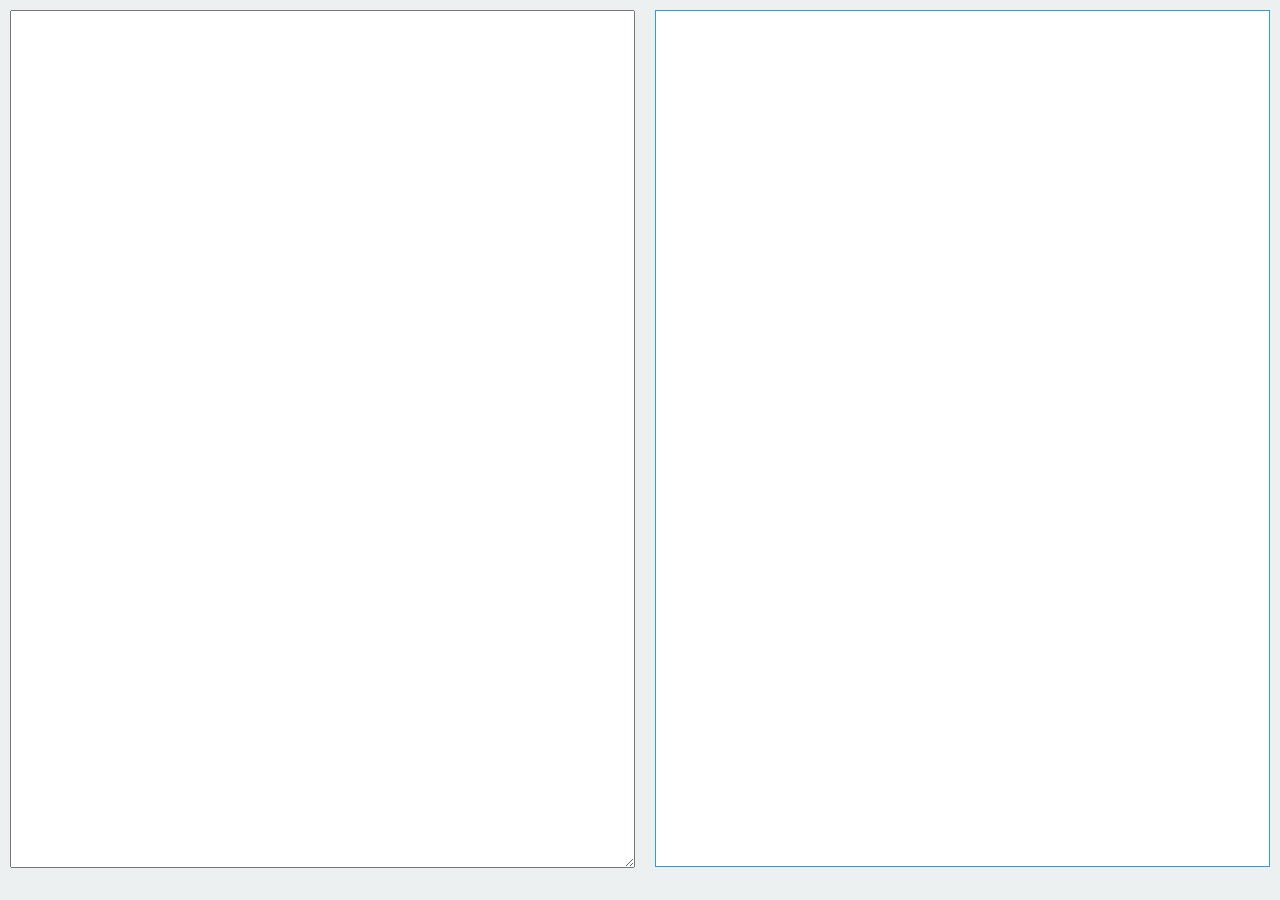
<file: textEditor/index.html>
<!DOCTYPE html>
<!--
Real time online text editor for HTML/CSS
-->
<html>
    <head>
        <meta charset="UTF-8">
        <title>Code Editor</title>
        <script src="functions.js" charset="utf-8"></script>
        <link type="text/css" rel="stylesheet" href="styles.css">
    </head>
    <body>
        <div class="main">
            <textarea id="editor-textarea" onkeyup="refresh()"></textarea>
            <iframe id="viewer"></iframe>

        </div>

    </body>
</html>
</file>
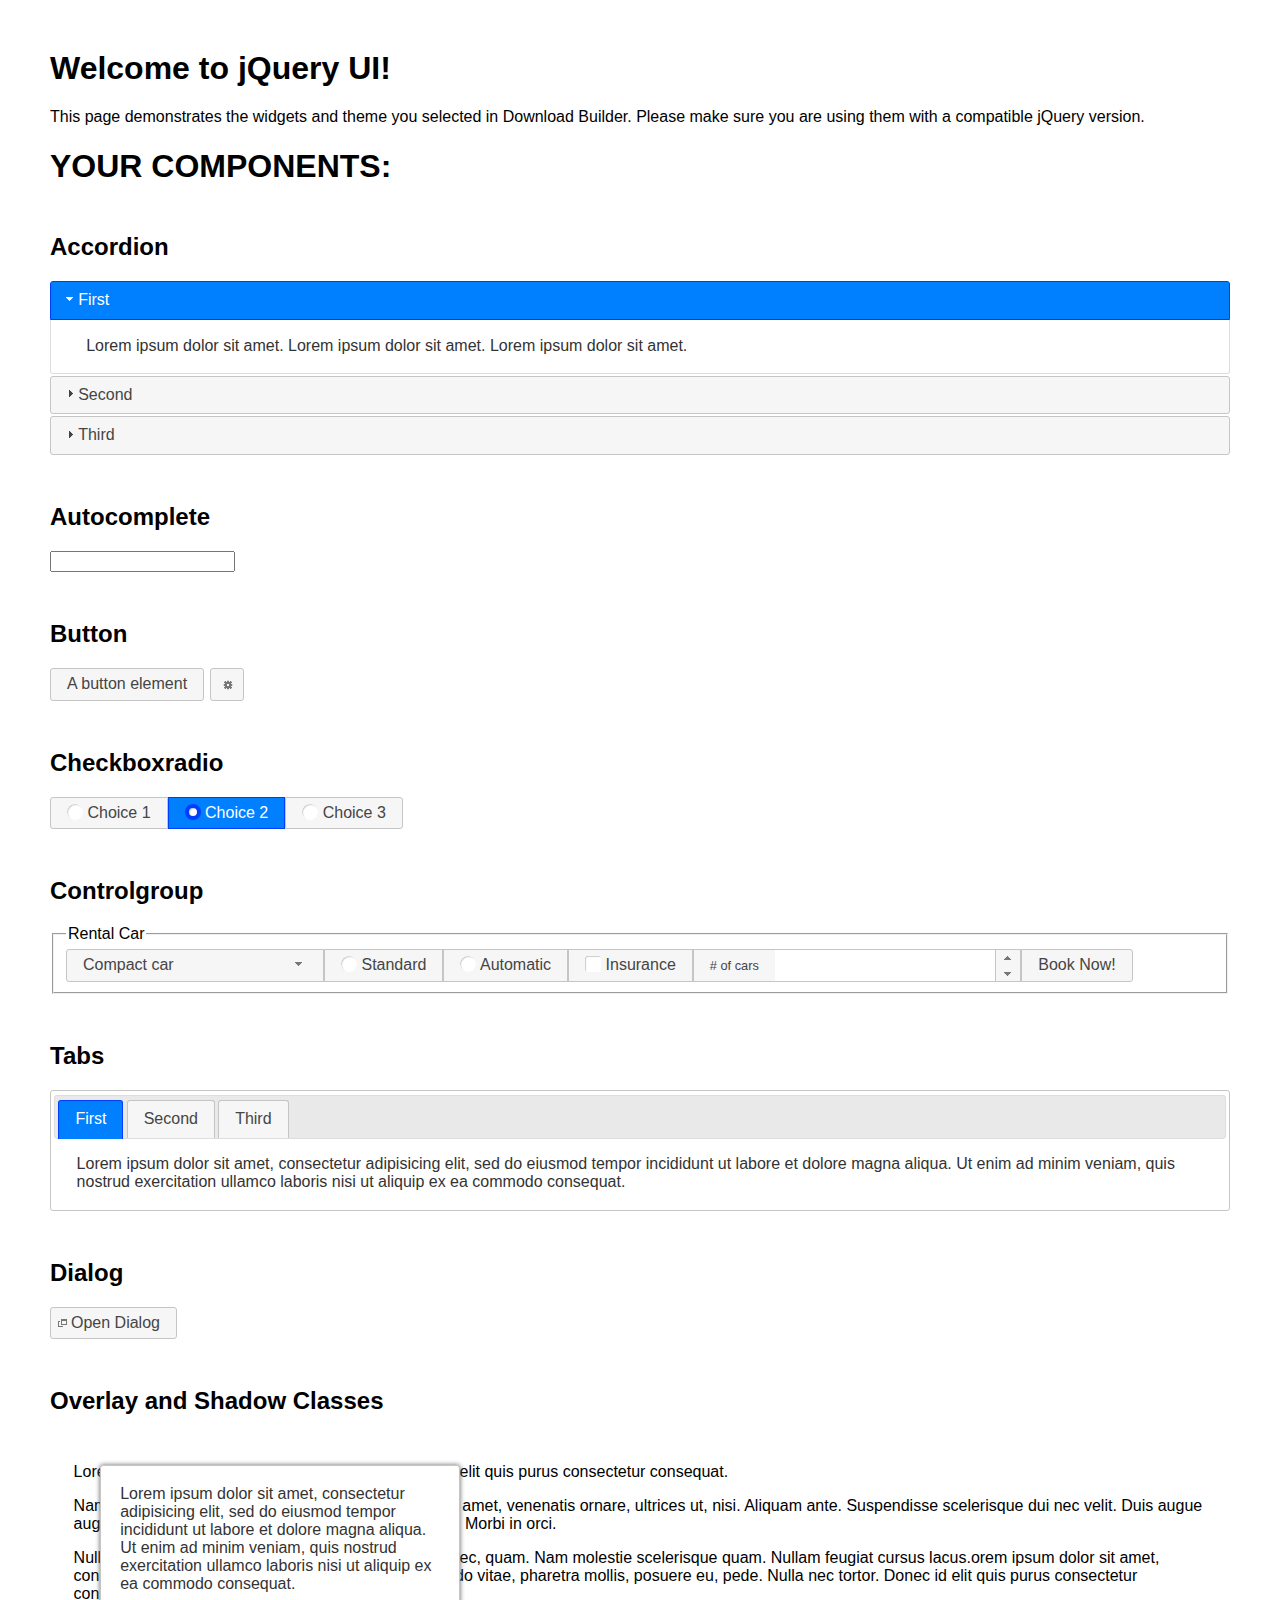
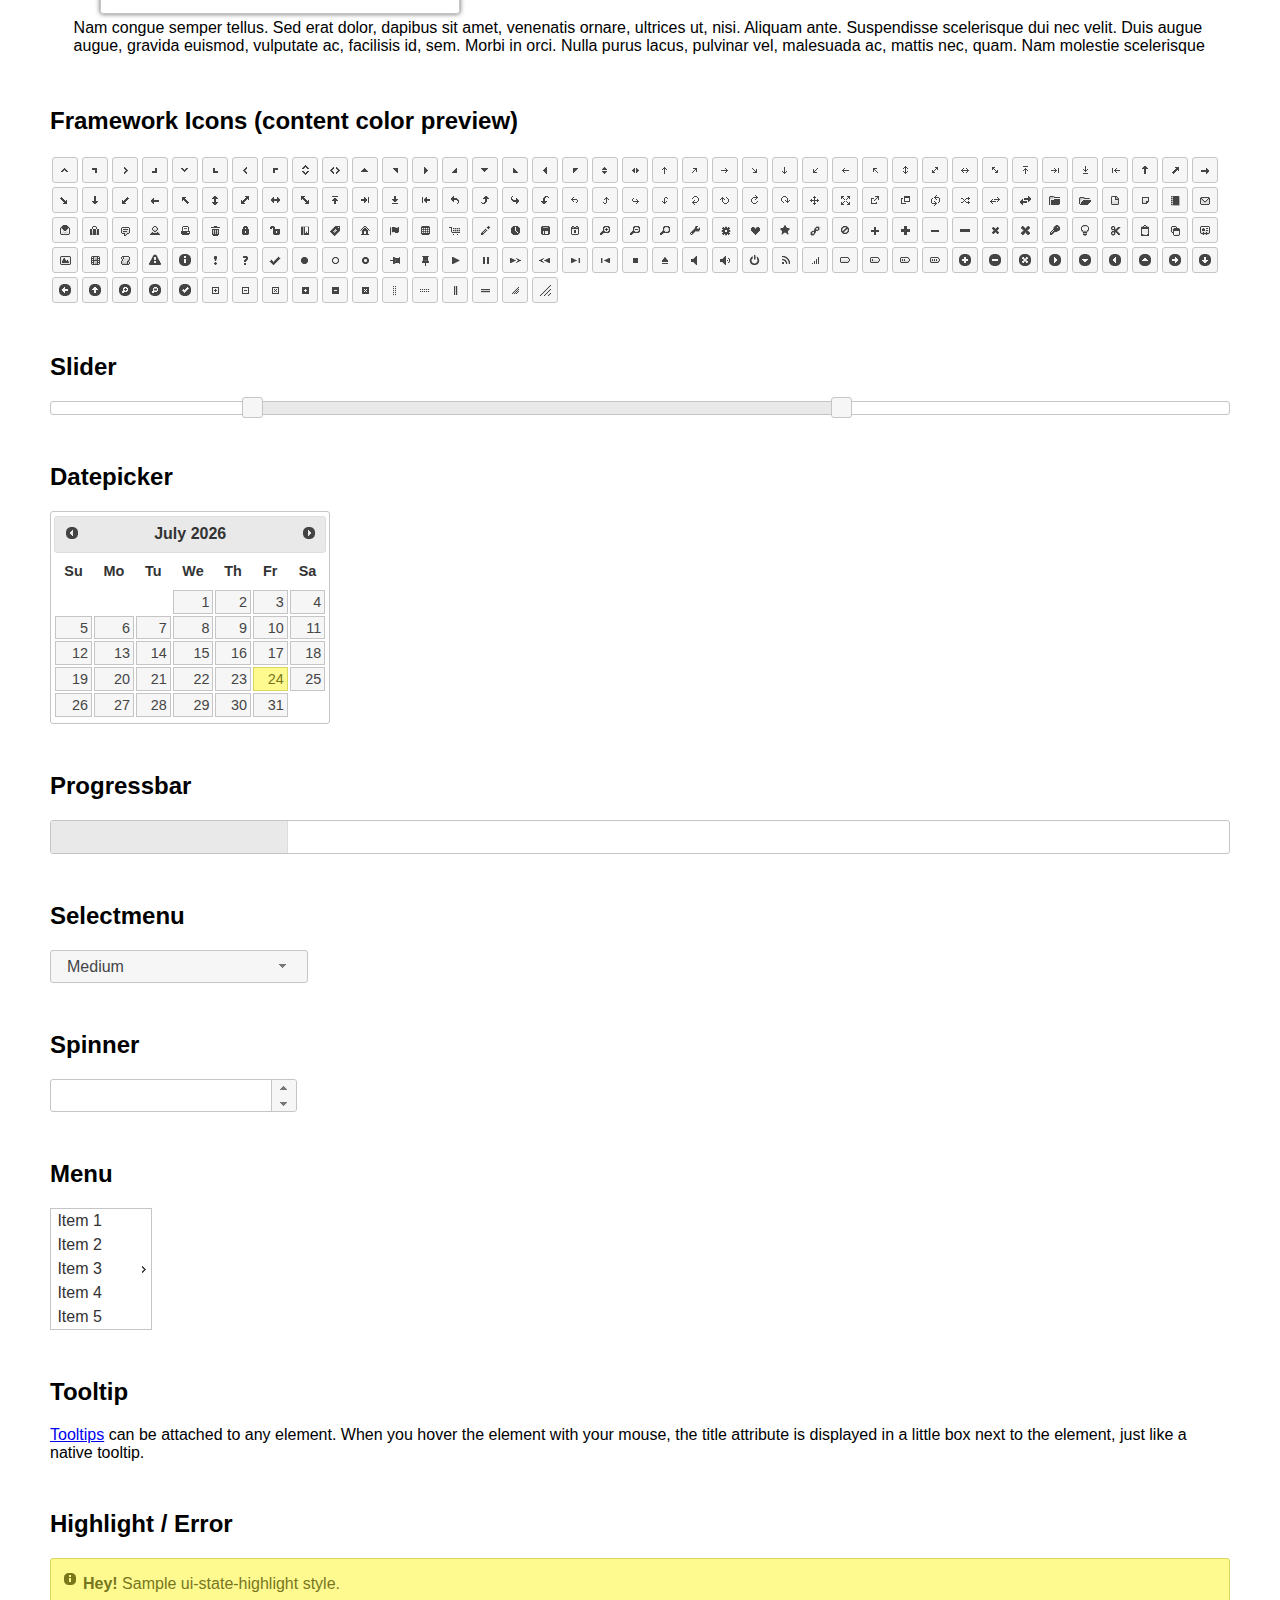
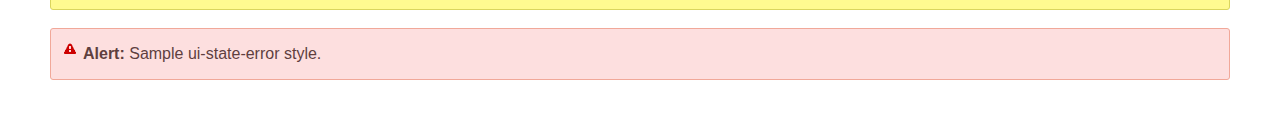
<file: project js 1/js/jquery-ui-1.12.1/index.html>
<!doctype html>
<html lang="us">
<head>
	<meta charset="utf-8">
	<title>jQuery UI Example Page</title>
	<link href="jquery-ui.css" rel="stylesheet">
	<style>
	body{
		font-family: "Trebuchet MS", sans-serif;
		margin: 50px;
	}
	.demoHeaders {
		margin-top: 2em;
	}
	#dialog-link {
		padding: .4em 1em .4em 20px;
		text-decoration: none;
		position: relative;
	}
	#dialog-link span.ui-icon {
		margin: 0 5px 0 0;
		position: absolute;
		left: .2em;
		top: 50%;
		margin-top: -8px;
	}
	#icons {
		margin: 0;
		padding: 0;
	}
	#icons li {
		margin: 2px;
		position: relative;
		padding: 4px 0;
		cursor: pointer;
		float: left;
		list-style: none;
	}
	#icons span.ui-icon {
		float: left;
		margin: 0 4px;
	}
	.fakewindowcontain .ui-widget-overlay {
		position: absolute;
	}
	select {
		width: 200px;
	}
	</style>
</head>
<body>

<h1>Welcome to jQuery UI!</h1>

<div class="ui-widget">
	<p>This page demonstrates the widgets and theme you selected in Download Builder. Please make sure you are using them with a compatible jQuery version.</p>
</div>

<h1>YOUR COMPONENTS:</h1>


<!-- Accordion -->
<h2 class="demoHeaders">Accordion</h2>
<div id="accordion">
	<h3>First</h3>
	<div>Lorem ipsum dolor sit amet. Lorem ipsum dolor sit amet. Lorem ipsum dolor sit amet.</div>
	<h3>Second</h3>
	<div>Phasellus mattis tincidunt nibh.</div>
	<h3>Third</h3>
	<div>Nam dui erat, auctor a, dignissim quis.</div>
</div>



<!-- Autocomplete -->
<h2 class="demoHeaders">Autocomplete</h2>
<div>
	<input id="autocomplete" title="type &quot;a&quot;">
</div>



<!-- Button -->
<h2 class="demoHeaders">Button</h2>
<button id="button">A button element</button>
<button id="button-icon">An icon-only button</button>



<!-- Checkboxradio -->
<h2 class="demoHeaders">Checkboxradio</h2>
<form style="margin-top: 1em;">
	<div id="radioset">
		<input type="radio" id="radio1" name="radio"><label for="radio1">Choice 1</label>
		<input type="radio" id="radio2" name="radio" checked="checked"><label for="radio2">Choice 2</label>
		<input type="radio" id="radio3" name="radio"><label for="radio3">Choice 3</label>
	</div>
</form>



<!-- Controlgroup -->
<h2 class="demoHeaders">Controlgroup</h2>
<fieldset>
	<legend>Rental Car</legend>
	<div id="controlgroup">
		<select id="car-type">
			<option>Compact car</option>
			<option>Midsize car</option>
			<option>Full size car</option>
			<option>SUV</option>
			<option>Luxury</option>
			<option>Truck</option>
			<option>Van</option>
		</select>
		<label for="transmission-standard">Standard</label>
		<input type="radio" name="transmission" id="transmission-standard">
		<label for="transmission-automatic">Automatic</label>
		<input type="radio" name="transmission" id="transmission-automatic">
		<label for="insurance">Insurance</label>
		<input type="checkbox" name="insurance" id="insurance">
		<label for="horizontal-spinner" class="ui-controlgroup-label"># of cars</label>
		<input id="horizontal-spinner" class="ui-spinner-input">
		<button>Book Now!</button>
	</div>
</fieldset>



<!-- Tabs -->
<h2 class="demoHeaders">Tabs</h2>
<div id="tabs">
	<ul>
		<li><a href="#tabs-1">First</a></li>
		<li><a href="#tabs-2">Second</a></li>
		<li><a href="#tabs-3">Third</a></li>
	</ul>
	<div id="tabs-1">Lorem ipsum dolor sit amet, consectetur adipisicing elit, sed do eiusmod tempor incididunt ut labore et dolore magna aliqua. Ut enim ad minim veniam, quis nostrud exercitation ullamco laboris nisi ut aliquip ex ea commodo consequat.</div>
	<div id="tabs-2">Phasellus mattis tincidunt nibh. Cras orci urna, blandit id, pretium vel, aliquet ornare, felis. Maecenas scelerisque sem non nisl. Fusce sed lorem in enim dictum bibendum.</div>
	<div id="tabs-3">Nam dui erat, auctor a, dignissim quis, sollicitudin eu, felis. Pellentesque nisi urna, interdum eget, sagittis et, consequat vestibulum, lacus. Mauris porttitor ullamcorper augue.</div>
</div>



<h2 class="demoHeaders">Dialog</h2>
<p>
	<button id="dialog-link" class="ui-button ui-corner-all ui-widget">
		<span class="ui-icon ui-icon-newwin"></span>Open Dialog
	</button>
</p>

<h2 class="demoHeaders">Overlay and Shadow Classes</h2>
<div style="position: relative; width: 96%; height: 200px; padding:1% 2%; overflow:hidden;" class="fakewindowcontain">
	<p>Lorem ipsum dolor sit amet,  Nulla nec tortor. Donec id elit quis purus consectetur consequat. </p><p>Nam congue semper tellus. Sed erat dolor, dapibus sit amet, venenatis ornare, ultrices ut, nisi. Aliquam ante. Suspendisse scelerisque dui nec velit. Duis augue augue, gravida euismod, vulputate ac, facilisis id, sem. Morbi in orci. </p><p>Nulla purus lacus, pulvinar vel, malesuada ac, mattis nec, quam. Nam molestie scelerisque quam. Nullam feugiat cursus lacus.orem ipsum dolor sit amet, consectetur adipiscing elit. Donec libero risus, commodo vitae, pharetra mollis, posuere eu, pede. Nulla nec tortor. Donec id elit quis purus consectetur consequat. </p><p>Nam congue semper tellus. Sed erat dolor, dapibus sit amet, venenatis ornare, ultrices ut, nisi. Aliquam ante. Suspendisse scelerisque dui nec velit. Duis augue augue, gravida euismod, vulputate ac, facilisis id, sem. Morbi in orci. Nulla purus lacus, pulvinar vel, malesuada ac, mattis nec, quam. Nam molestie scelerisque quam. </p><p>Nullam feugiat cursus lacus.orem ipsum dolor sit amet, consectetur adipiscing elit. Donec libero risus, commodo vitae, pharetra mollis, posuere eu, pede. Nulla nec tortor. Donec id elit quis purus consectetur consequat. Nam congue semper tellus. Sed erat dolor, dapibus sit amet, venenatis ornare, ultrices ut, nisi. Aliquam ante. </p><p>Suspendisse scelerisque dui nec velit. Duis augue augue, gravida euismod, vulputate ac, facilisis id, sem. Morbi in orci. Nulla purus lacus, pulvinar vel, malesuada ac, mattis nec, quam. Nam molestie scelerisque quam. Nullam feugiat cursus lacus.orem ipsum dolor sit amet, consectetur adipiscing elit. Donec libero risus, commodo vitae, pharetra mollis, posuere eu, pede. Nulla nec tortor. Donec id elit quis purus consectetur consequat. Nam congue semper tellus. Sed erat dolor, dapibus sit amet, venenatis ornare, ultrices ut, nisi. </p>

	<!-- ui-dialog -->
	<div class="ui-widget-overlay ui-front"></div>
	<div style="position: absolute; width: 320px; left: 50px; top: 30px; padding: 1.2em" class="ui-widget ui-front ui-widget-content ui-corner-all ui-widget-shadow">
		Lorem ipsum dolor sit amet, consectetur adipisicing elit, sed do eiusmod tempor incididunt ut labore et dolore magna aliqua. Ut enim ad minim veniam, quis nostrud exercitation ullamco laboris nisi ut aliquip ex ea commodo consequat.
	</div>

</div>

<!-- ui-dialog -->
<div id="dialog" title="Dialog Title">
	<p>Lorem ipsum dolor sit amet, consectetur adipisicing elit, sed do eiusmod tempor incididunt ut labore et dolore magna aliqua. Ut enim ad minim veniam, quis nostrud exercitation ullamco laboris nisi ut aliquip ex ea commodo consequat.</p>
</div>



<h2 class="demoHeaders">Framework Icons (content color preview)</h2>
<ul id="icons" class="ui-widget ui-helper-clearfix">
	<li class="ui-state-default ui-corner-all" title=".ui-icon-caret-1-n"><span class="ui-icon ui-icon-caret-1-n"></span></li>
	<li class="ui-state-default ui-corner-all" title=".ui-icon-caret-1-ne"><span class="ui-icon ui-icon-caret-1-ne"></span></li>
	<li class="ui-state-default ui-corner-all" title=".ui-icon-caret-1-e"><span class="ui-icon ui-icon-caret-1-e"></span></li>
	<li class="ui-state-default ui-corner-all" title=".ui-icon-caret-1-se"><span class="ui-icon ui-icon-caret-1-se"></span></li>
	<li class="ui-state-default ui-corner-all" title=".ui-icon-caret-1-s"><span class="ui-icon ui-icon-caret-1-s"></span></li>
	<li class="ui-state-default ui-corner-all" title=".ui-icon-caret-1-sw"><span class="ui-icon ui-icon-caret-1-sw"></span></li>
	<li class="ui-state-default ui-corner-all" title=".ui-icon-caret-1-w"><span class="ui-icon ui-icon-caret-1-w"></span></li>
	<li class="ui-state-default ui-corner-all" title=".ui-icon-caret-1-nw"><span class="ui-icon ui-icon-caret-1-nw"></span></li>
	<li class="ui-state-default ui-corner-all" title=".ui-icon-caret-2-n-s"><span class="ui-icon ui-icon-caret-2-n-s"></span></li>
	<li class="ui-state-default ui-corner-all" title=".ui-icon-caret-2-e-w"><span class="ui-icon ui-icon-caret-2-e-w"></span></li>
	<li class="ui-state-default ui-corner-all" title=".ui-icon-triangle-1-n"><span class="ui-icon ui-icon-triangle-1-n"></span></li>
	<li class="ui-state-default ui-corner-all" title=".ui-icon-triangle-1-ne"><span class="ui-icon ui-icon-triangle-1-ne"></span></li>
	<li class="ui-state-default ui-corner-all" title=".ui-icon-triangle-1-e"><span class="ui-icon ui-icon-triangle-1-e"></span></li>
	<li class="ui-state-default ui-corner-all" title=".ui-icon-triangle-1-se"><span class="ui-icon ui-icon-triangle-1-se"></span></li>
	<li class="ui-state-default ui-corner-all" title=".ui-icon-triangle-1-s"><span class="ui-icon ui-icon-triangle-1-s"></span></li>
	<li class="ui-state-default ui-corner-all" title=".ui-icon-triangle-1-sw"><span class="ui-icon ui-icon-triangle-1-sw"></span></li>
	<li class="ui-state-default ui-corner-all" title=".ui-icon-triangle-1-w"><span class="ui-icon ui-icon-triangle-1-w"></span></li>
	<li class="ui-state-default ui-corner-all" title=".ui-icon-triangle-1-nw"><span class="ui-icon ui-icon-triangle-1-nw"></span></li>
	<li class="ui-state-default ui-corner-all" title=".ui-icon-triangle-2-n-s"><span class="ui-icon ui-icon-triangle-2-n-s"></span></li>
	<li class="ui-state-default ui-corner-all" title=".ui-icon-triangle-2-e-w"><span class="ui-icon ui-icon-triangle-2-e-w"></span></li>
	<li class="ui-state-default ui-corner-all" title=".ui-icon-arrow-1-n"><span class="ui-icon ui-icon-arrow-1-n"></span></li>
	<li class="ui-state-default ui-corner-all" title=".ui-icon-arrow-1-ne"><span class="ui-icon ui-icon-arrow-1-ne"></span></li>
	<li class="ui-state-default ui-corner-all" title=".ui-icon-arrow-1-e"><span class="ui-icon ui-icon-arrow-1-e"></span></li>
	<li class="ui-state-default ui-corner-all" title=".ui-icon-arrow-1-se"><span class="ui-icon ui-icon-arrow-1-se"></span></li>
	<li class="ui-state-default ui-corner-all" title=".ui-icon-arrow-1-s"><span class="ui-icon ui-icon-arrow-1-s"></span></li>
	<li class="ui-state-default ui-corner-all" title=".ui-icon-arrow-1-sw"><span class="ui-icon ui-icon-arrow-1-sw"></span></li>
	<li class="ui-state-default ui-corner-all" title=".ui-icon-arrow-1-w"><span class="ui-icon ui-icon-arrow-1-w"></span></li>
	<li class="ui-state-default ui-corner-all" title=".ui-icon-arrow-1-nw"><span class="ui-icon ui-icon-arrow-1-nw"></span></li>
	<li class="ui-state-default ui-corner-all" title=".ui-icon-arrow-2-n-s"><span class="ui-icon ui-icon-arrow-2-n-s"></span></li>
	<li class="ui-state-default ui-corner-all" title=".ui-icon-arrow-2-ne-sw"><span class="ui-icon ui-icon-arrow-2-ne-sw"></span></li>
	<li class="ui-state-default ui-corner-all" title=".ui-icon-arrow-2-e-w"><span class="ui-icon ui-icon-arrow-2-e-w"></span></li>
	<li class="ui-state-default ui-corner-all" title=".ui-icon-arrow-2-se-nw"><span class="ui-icon ui-icon-arrow-2-se-nw"></span></li>
	<li class="ui-state-default ui-corner-all" title=".ui-icon-arrowstop-1-n"><span class="ui-icon ui-icon-arrowstop-1-n"></span></li>
	<li class="ui-state-default ui-corner-all" title=".ui-icon-arrowstop-1-e"><span class="ui-icon ui-icon-arrowstop-1-e"></span></li>
	<li class="ui-state-default ui-corner-all" title=".ui-icon-arrowstop-1-s"><span class="ui-icon ui-icon-arrowstop-1-s"></span></li>
	<li class="ui-state-default ui-corner-all" title=".ui-icon-arrowstop-1-w"><span class="ui-icon ui-icon-arrowstop-1-w"></span></li>
	<li class="ui-state-default ui-corner-all" title=".ui-icon-arrowthick-1-n"><span class="ui-icon ui-icon-arrowthick-1-n"></span></li>
	<li class="ui-state-default ui-corner-all" title=".ui-icon-arrowthick-1-ne"><span class="ui-icon ui-icon-arrowthick-1-ne"></span></li>
	<li class="ui-state-default ui-corner-all" title=".ui-icon-arrowthick-1-e"><span class="ui-icon ui-icon-arrowthick-1-e"></span></li>
	<li class="ui-state-default ui-corner-all" title=".ui-icon-arrowthick-1-se"><span class="ui-icon ui-icon-arrowthick-1-se"></span></li>
	<li class="ui-state-default ui-corner-all" title=".ui-icon-arrowthick-1-s"><span class="ui-icon ui-icon-arrowthick-1-s"></span></li>
	<li class="ui-state-default ui-corner-all" title=".ui-icon-arrowthick-1-sw"><span class="ui-icon ui-icon-arrowthick-1-sw"></span></li>
	<li class="ui-state-default ui-corner-all" title=".ui-icon-arrowthick-1-w"><span class="ui-icon ui-icon-arrowthick-1-w"></span></li>
	<li class="ui-state-default ui-corner-all" title=".ui-icon-arrowthick-1-nw"><span class="ui-icon ui-icon-arrowthick-1-nw"></span></li>
	<li class="ui-state-default ui-corner-all" title=".ui-icon-arrowthick-2-n-s"><span class="ui-icon ui-icon-arrowthick-2-n-s"></span></li>
	<li class="ui-state-default ui-corner-all" title=".ui-icon-arrowthick-2-ne-sw"><span class="ui-icon ui-icon-arrowthick-2-ne-sw"></span></li>
	<li class="ui-state-default ui-corner-all" title=".ui-icon-arrowthick-2-e-w"><span class="ui-icon ui-icon-arrowthick-2-e-w"></span></li>
	<li class="ui-state-default ui-corner-all" title=".ui-icon-arrowthick-2-se-nw"><span class="ui-icon ui-icon-arrowthick-2-se-nw"></span></li>
	<li class="ui-state-default ui-corner-all" title=".ui-icon-arrowthickstop-1-n"><span class="ui-icon ui-icon-arrowthickstop-1-n"></span></li>
	<li class="ui-state-default ui-corner-all" title=".ui-icon-arrowthickstop-1-e"><span class="ui-icon ui-icon-arrowthickstop-1-e"></span></li>
	<li class="ui-state-default ui-corner-all" title=".ui-icon-arrowthickstop-1-s"><span class="ui-icon ui-icon-arrowthickstop-1-s"></span></li>
	<li class="ui-state-default ui-corner-all" title=".ui-icon-arrowthickstop-1-w"><span class="ui-icon ui-icon-arrowthickstop-1-w"></span></li>
	<li class="ui-state-default ui-corner-all" title=".ui-icon-arrowreturnthick-1-w"><span class="ui-icon ui-icon-arrowreturnthick-1-w"></span></li>
	<li class="ui-state-default ui-corner-all" title=".ui-icon-arrowreturnthick-1-n"><span class="ui-icon ui-icon-arrowreturnthick-1-n"></span></li>
	<li class="ui-state-default ui-corner-all" title=".ui-icon-arrowreturnthick-1-e"><span class="ui-icon ui-icon-arrowreturnthick-1-e"></span></li>
	<li class="ui-state-default ui-corner-all" title=".ui-icon-arrowreturnthick-1-s"><span class="ui-icon ui-icon-arrowreturnthick-1-s"></span></li>
	<li class="ui-state-default ui-corner-all" title=".ui-icon-arrowreturn-1-w"><span class="ui-icon ui-icon-arrowreturn-1-w"></span></li>
	<li class="ui-state-default ui-corner-all" title=".ui-icon-arrowreturn-1-n"><span class="ui-icon ui-icon-arrowreturn-1-n"></span></li>
	<li class="ui-state-default ui-corner-all" title=".ui-icon-arrowreturn-1-e"><span class="ui-icon ui-icon-arrowreturn-1-e"></span></li>
	<li class="ui-state-default ui-corner-all" title=".ui-icon-arrowreturn-1-s"><span class="ui-icon ui-icon-arrowreturn-1-s"></span></li>
	<li class="ui-state-default ui-corner-all" title=".ui-icon-arrowrefresh-1-w"><span class="ui-icon ui-icon-arrowrefresh-1-w"></span></li>
	<li class="ui-state-default ui-corner-all" title=".ui-icon-arrowrefresh-1-n"><span class="ui-icon ui-icon-arrowrefresh-1-n"></span></li>
	<li class="ui-state-default ui-corner-all" title=".ui-icon-arrowrefresh-1-e"><span class="ui-icon ui-icon-arrowrefresh-1-e"></span></li>
	<li class="ui-state-default ui-corner-all" title=".ui-icon-arrowrefresh-1-s"><span class="ui-icon ui-icon-arrowrefresh-1-s"></span></li>
	<li class="ui-state-default ui-corner-all" title=".ui-icon-arrow-4"><span class="ui-icon ui-icon-arrow-4"></span></li>
	<li class="ui-state-default ui-corner-all" title=".ui-icon-arrow-4-diag"><span class="ui-icon ui-icon-arrow-4-diag"></span></li>
	<li class="ui-state-default ui-corner-all" title=".ui-icon-extlink"><span class="ui-icon ui-icon-extlink"></span></li>
	<li class="ui-state-default ui-corner-all" title=".ui-icon-newwin"><span class="ui-icon ui-icon-newwin"></span></li>
	<li class="ui-state-default ui-corner-all" title=".ui-icon-refresh"><span class="ui-icon ui-icon-refresh"></span></li>
	<li class="ui-state-default ui-corner-all" title=".ui-icon-shuffle"><span class="ui-icon ui-icon-shuffle"></span></li>
	<li class="ui-state-default ui-corner-all" title=".ui-icon-transfer-e-w"><span class="ui-icon ui-icon-transfer-e-w"></span></li>
	<li class="ui-state-default ui-corner-all" title=".ui-icon-transferthick-e-w"><span class="ui-icon ui-icon-transferthick-e-w"></span></li>
	<li class="ui-state-default ui-corner-all" title=".ui-icon-folder-collapsed"><span class="ui-icon ui-icon-folder-collapsed"></span></li>
	<li class="ui-state-default ui-corner-all" title=".ui-icon-folder-open"><span class="ui-icon ui-icon-folder-open"></span></li>
	<li class="ui-state-default ui-corner-all" title=".ui-icon-document"><span class="ui-icon ui-icon-document"></span></li>
	<li class="ui-state-default ui-corner-all" title=".ui-icon-document-b"><span class="ui-icon ui-icon-document-b"></span></li>
	<li class="ui-state-default ui-corner-all" title=".ui-icon-note"><span class="ui-icon ui-icon-note"></span></li>
	<li class="ui-state-default ui-corner-all" title=".ui-icon-mail-closed"><span class="ui-icon ui-icon-mail-closed"></span></li>
	<li class="ui-state-default ui-corner-all" title=".ui-icon-mail-open"><span class="ui-icon ui-icon-mail-open"></span></li>
	<li class="ui-state-default ui-corner-all" title=".ui-icon-suitcase"><span class="ui-icon ui-icon-suitcase"></span></li>
	<li class="ui-state-default ui-corner-all" title=".ui-icon-comment"><span class="ui-icon ui-icon-comment"></span></li>
	<li class="ui-state-default ui-corner-all" title=".ui-icon-person"><span class="ui-icon ui-icon-person"></span></li>
	<li class="ui-state-default ui-corner-all" title=".ui-icon-print"><span class="ui-icon ui-icon-print"></span></li>
	<li class="ui-state-default ui-corner-all" title=".ui-icon-trash"><span class="ui-icon ui-icon-trash"></span></li>
	<li class="ui-state-default ui-corner-all" title=".ui-icon-locked"><span class="ui-icon ui-icon-locked"></span></li>
	<li class="ui-state-default ui-corner-all" title=".ui-icon-unlocked"><span class="ui-icon ui-icon-unlocked"></span></li>
	<li class="ui-state-default ui-corner-all" title=".ui-icon-bookmark"><span class="ui-icon ui-icon-bookmark"></span></li>
	<li class="ui-state-default ui-corner-all" title=".ui-icon-tag"><span class="ui-icon ui-icon-tag"></span></li>
	<li class="ui-state-default ui-corner-all" title=".ui-icon-home"><span class="ui-icon ui-icon-home"></span></li>
	<li class="ui-state-default ui-corner-all" title=".ui-icon-flag"><span class="ui-icon ui-icon-flag"></span></li>
	<li class="ui-state-default ui-corner-all" title=".ui-icon-calculator"><span class="ui-icon ui-icon-calculator"></span></li>
	<li class="ui-state-default ui-corner-all" title=".ui-icon-cart"><span class="ui-icon ui-icon-cart"></span></li>
	<li class="ui-state-default ui-corner-all" title=".ui-icon-pencil"><span class="ui-icon ui-icon-pencil"></span></li>
	<li class="ui-state-default ui-corner-all" title=".ui-icon-clock"><span class="ui-icon ui-icon-clock"></span></li>
	<li class="ui-state-default ui-corner-all" title=".ui-icon-disk"><span class="ui-icon ui-icon-disk"></span></li>
	<li class="ui-state-default ui-corner-all" title=".ui-icon-calendar"><span class="ui-icon ui-icon-calendar"></span></li>
	<li class="ui-state-default ui-corner-all" title=".ui-icon-zoomin"><span class="ui-icon ui-icon-zoomin"></span></li>
	<li class="ui-state-default ui-corner-all" title=".ui-icon-zoomout"><span class="ui-icon ui-icon-zoomout"></span></li>
	<li class="ui-state-default ui-corner-all" title=".ui-icon-search"><span class="ui-icon ui-icon-search"></span></li>
	<li class="ui-state-default ui-corner-all" title=".ui-icon-wrench"><span class="ui-icon ui-icon-wrench"></span></li>
	<li class="ui-state-default ui-corner-all" title=".ui-icon-gear"><span class="ui-icon ui-icon-gear"></span></li>
	<li class="ui-state-default ui-corner-all" title=".ui-icon-heart"><span class="ui-icon ui-icon-heart"></span></li>
	<li class="ui-state-default ui-corner-all" title=".ui-icon-star"><span class="ui-icon ui-icon-star"></span></li>
	<li class="ui-state-default ui-corner-all" title=".ui-icon-link"><span class="ui-icon ui-icon-link"></span></li>
	<li class="ui-state-default ui-corner-all" title=".ui-icon-cancel"><span class="ui-icon ui-icon-cancel"></span></li>
	<li class="ui-state-default ui-corner-all" title=".ui-icon-plus"><span class="ui-icon ui-icon-plus"></span></li>
	<li class="ui-state-default ui-corner-all" title=".ui-icon-plusthick"><span class="ui-icon ui-icon-plusthick"></span></li>
	<li class="ui-state-default ui-corner-all" title=".ui-icon-minus"><span class="ui-icon ui-icon-minus"></span></li>
	<li class="ui-state-default ui-corner-all" title=".ui-icon-minusthick"><span class="ui-icon ui-icon-minusthick"></span></li>
	<li class="ui-state-default ui-corner-all" title=".ui-icon-close"><span class="ui-icon ui-icon-close"></span></li>
	<li class="ui-state-default ui-corner-all" title=".ui-icon-closethick"><span class="ui-icon ui-icon-closethick"></span></li>
	<li class="ui-state-default ui-corner-all" title=".ui-icon-key"><span class="ui-icon ui-icon-key"></span></li>
	<li class="ui-state-default ui-corner-all" title=".ui-icon-lightbulb"><span class="ui-icon ui-icon-lightbulb"></span></li>
	<li class="ui-state-default ui-corner-all" title=".ui-icon-scissors"><span class="ui-icon ui-icon-scissors"></span></li>
	<li class="ui-state-default ui-corner-all" title=".ui-icon-clipboard"><span class="ui-icon ui-icon-clipboard"></span></li>
	<li class="ui-state-default ui-corner-all" title=".ui-icon-copy"><span class="ui-icon ui-icon-copy"></span></li>
	<li class="ui-state-default ui-corner-all" title=".ui-icon-contact"><span class="ui-icon ui-icon-contact"></span></li>
	<li class="ui-state-default ui-corner-all" title=".ui-icon-image"><span class="ui-icon ui-icon-image"></span></li>
	<li class="ui-state-default ui-corner-all" title=".ui-icon-video"><span class="ui-icon ui-icon-video"></span></li>
	<li class="ui-state-default ui-corner-all" title=".ui-icon-script"><span class="ui-icon ui-icon-script"></span></li>
	<li class="ui-state-default ui-corner-all" title=".ui-icon-alert"><span class="ui-icon ui-icon-alert"></span></li>
	<li class="ui-state-default ui-corner-all" title=".ui-icon-info"><span class="ui-icon ui-icon-info"></span></li>
	<li class="ui-state-default ui-corner-all" title=".ui-icon-notice"><span class="ui-icon ui-icon-notice"></span></li>
	<li class="ui-state-default ui-corner-all" title=".ui-icon-help"><span class="ui-icon ui-icon-help"></span></li>
	<li class="ui-state-default ui-corner-all" title=".ui-icon-check"><span class="ui-icon ui-icon-check"></span></li>
	<li class="ui-state-default ui-corner-all" title=".ui-icon-bullet"><span class="ui-icon ui-icon-bullet"></span></li>
	<li class="ui-state-default ui-corner-all" title=".ui-icon-radio-off"><span class="ui-icon ui-icon-radio-off"></span></li>
	<li class="ui-state-default ui-corner-all" title=".ui-icon-radio-on"><span class="ui-icon ui-icon-radio-on"></span></li>
	<li class="ui-state-default ui-corner-all" title=".ui-icon-pin-w"><span class="ui-icon ui-icon-pin-w"></span></li>
	<li class="ui-state-default ui-corner-all" title=".ui-icon-pin-s"><span class="ui-icon ui-icon-pin-s"></span></li>
	<li class="ui-state-default ui-corner-all" title=".ui-icon-play"><span class="ui-icon ui-icon-play"></span></li>
	<li class="ui-state-default ui-corner-all" title=".ui-icon-pause"><span class="ui-icon ui-icon-pause"></span></li>
	<li class="ui-state-default ui-corner-all" title=".ui-icon-seek-next"><span class="ui-icon ui-icon-seek-next"></span></li>
	<li class="ui-state-default ui-corner-all" title=".ui-icon-seek-prev"><span class="ui-icon ui-icon-seek-prev"></span></li>
	<li class="ui-state-default ui-corner-all" title=".ui-icon-seek-end"><span class="ui-icon ui-icon-seek-end"></span></li>
	<li class="ui-state-default ui-corner-all" title=".ui-icon-seek-first"><span class="ui-icon ui-icon-seek-first"></span></li>
	<li class="ui-state-default ui-corner-all" title=".ui-icon-stop"><span class="ui-icon ui-icon-stop"></span></li>
	<li class="ui-state-default ui-corner-all" title=".ui-icon-eject"><span class="ui-icon ui-icon-eject"></span></li>
	<li class="ui-state-default ui-corner-all" title=".ui-icon-volume-off"><span class="ui-icon ui-icon-volume-off"></span></li>
	<li class="ui-state-default ui-corner-all" title=".ui-icon-volume-on"><span class="ui-icon ui-icon-volume-on"></span></li>
	<li class="ui-state-default ui-corner-all" title=".ui-icon-power"><span class="ui-icon ui-icon-power"></span></li>
	<li class="ui-state-default ui-corner-all" title=".ui-icon-signal-diag"><span class="ui-icon ui-icon-signal-diag"></span></li>
	<li class="ui-state-default ui-corner-all" title=".ui-icon-signal"><span class="ui-icon ui-icon-signal"></span></li>
	<li class="ui-state-default ui-corner-all" title=".ui-icon-battery-0"><span class="ui-icon ui-icon-battery-0"></span></li>
	<li class="ui-state-default ui-corner-all" title=".ui-icon-battery-1"><span class="ui-icon ui-icon-battery-1"></span></li>
	<li class="ui-state-default ui-corner-all" title=".ui-icon-battery-2"><span class="ui-icon ui-icon-battery-2"></span></li>
	<li class="ui-state-default ui-corner-all" title=".ui-icon-battery-3"><span class="ui-icon ui-icon-battery-3"></span></li>
	<li class="ui-state-default ui-corner-all" title=".ui-icon-circle-plus"><span class="ui-icon ui-icon-circle-plus"></span></li>
	<li class="ui-state-default ui-corner-all" title=".ui-icon-circle-minus"><span class="ui-icon ui-icon-circle-minus"></span></li>
	<li class="ui-state-default ui-corner-all" title=".ui-icon-circle-close"><span class="ui-icon ui-icon-circle-close"></span></li>
	<li class="ui-state-default ui-corner-all" title=".ui-icon-circle-triangle-e"><span class="ui-icon ui-icon-circle-triangle-e"></span></li>
	<li class="ui-state-default ui-corner-all" title=".ui-icon-circle-triangle-s"><span class="ui-icon ui-icon-circle-triangle-s"></span></li>
	<li class="ui-state-default ui-corner-all" title=".ui-icon-circle-triangle-w"><span class="ui-icon ui-icon-circle-triangle-w"></span></li>
	<li class="ui-state-default ui-corner-all" title=".ui-icon-circle-triangle-n"><span class="ui-icon ui-icon-circle-triangle-n"></span></li>
	<li class="ui-state-default ui-corner-all" title=".ui-icon-circle-arrow-e"><span class="ui-icon ui-icon-circle-arrow-e"></span></li>
	<li class="ui-state-default ui-corner-all" title=".ui-icon-circle-arrow-s"><span class="ui-icon ui-icon-circle-arrow-s"></span></li>
	<li class="ui-state-default ui-corner-all" title=".ui-icon-circle-arrow-w"><span class="ui-icon ui-icon-circle-arrow-w"></span></li>
	<li class="ui-state-default ui-corner-all" title=".ui-icon-circle-arrow-n"><span class="ui-icon ui-icon-circle-arrow-n"></span></li>
	<li class="ui-state-default ui-corner-all" title=".ui-icon-circle-zoomin"><span class="ui-icon ui-icon-circle-zoomin"></span></li>
	<li class="ui-state-default ui-corner-all" title=".ui-icon-circle-zoomout"><span class="ui-icon ui-icon-circle-zoomout"></span></li>
	<li class="ui-state-default ui-corner-all" title=".ui-icon-circle-check"><span class="ui-icon ui-icon-circle-check"></span></li>
	<li class="ui-state-default ui-corner-all" title=".ui-icon-circlesmall-plus"><span class="ui-icon ui-icon-circlesmall-plus"></span></li>
	<li class="ui-state-default ui-corner-all" title=".ui-icon-circlesmall-minus"><span class="ui-icon ui-icon-circlesmall-minus"></span></li>
	<li class="ui-state-default ui-corner-all" title=".ui-icon-circlesmall-close"><span class="ui-icon ui-icon-circlesmall-close"></span></li>
	<li class="ui-state-default ui-corner-all" title=".ui-icon-squaresmall-plus"><span class="ui-icon ui-icon-squaresmall-plus"></span></li>
	<li class="ui-state-default ui-corner-all" title=".ui-icon-squaresmall-minus"><span class="ui-icon ui-icon-squaresmall-minus"></span></li>
	<li class="ui-state-default ui-corner-all" title=".ui-icon-squaresmall-close"><span class="ui-icon ui-icon-squaresmall-close"></span></li>
	<li class="ui-state-default ui-corner-all" title=".ui-icon-grip-dotted-vertical"><span class="ui-icon ui-icon-grip-dotted-vertical"></span></li>
	<li class="ui-state-default ui-corner-all" title=".ui-icon-grip-dotted-horizontal"><span class="ui-icon ui-icon-grip-dotted-horizontal"></span></li>
	<li class="ui-state-default ui-corner-all" title=".ui-icon-grip-solid-vertical"><span class="ui-icon ui-icon-grip-solid-vertical"></span></li>
	<li class="ui-state-default ui-corner-all" title=".ui-icon-grip-solid-horizontal"><span class="ui-icon ui-icon-grip-solid-horizontal"></span></li>
	<li class="ui-state-default ui-corner-all" title=".ui-icon-gripsmall-diagonal-se"><span class="ui-icon ui-icon-gripsmall-diagonal-se"></span></li>
	<li class="ui-state-default ui-corner-all" title=".ui-icon-grip-diagonal-se"><span class="ui-icon ui-icon-grip-diagonal-se"></span></li>
</ul>


<!-- Slider -->
<h2 class="demoHeaders">Slider</h2>
<div id="slider"></div>



<!-- Datepicker -->
<h2 class="demoHeaders">Datepicker</h2>
<div id="datepicker"></div>



<!-- Progressbar -->
<h2 class="demoHeaders">Progressbar</h2>
<div id="progressbar"></div>



<!-- Progressbar -->
<h2 class="demoHeaders">Selectmenu</h2>
<select id="selectmenu">
	<option>Slower</option>
	<option>Slow</option>
	<option selected="selected">Medium</option>
	<option>Fast</option>
	<option>Faster</option>
</select>



<!-- Spinner -->
<h2 class="demoHeaders">Spinner</h2>
<input id="spinner">



<!-- Menu -->
<h2 class="demoHeaders">Menu</h2>
<ul style="width:100px;" id="menu">
	<li><div>Item 1</div></li>
	<li><div>Item 2</div></li>
	<li><div>Item 3</div>
		<ul>
			<li><div>Item 3-1</div></li>
			<li><div>Item 3-2</div></li>
			<li><div>Item 3-3</div></li>
			<li><div>Item 3-4</div></li>
			<li><div>Item 3-5</div></li>
		</ul>
	</li>
	<li><div>Item 4</div></li>
	<li><div>Item 5</div></li>
</ul>



<!-- Tooltip -->
<h2 class="demoHeaders">Tooltip</h2>
<p id="tooltip">
	<a href="#" title="That&apos;s what this widget is">Tooltips</a> can be attached to any element. When you hover
the element with your mouse, the title attribute is displayed in a little box next to the element, just like a native tooltip.
</p>


<!-- Highlight / Error -->
<h2 class="demoHeaders">Highlight / Error</h2>
<div class="ui-widget">
	<div class="ui-state-highlight ui-corner-all" style="margin-top: 20px; padding: 0 .7em;">
		<p><span class="ui-icon ui-icon-info" style="float: left; margin-right: .3em;"></span>
		<strong>Hey!</strong> Sample ui-state-highlight style.</p>
	</div>
</div>
<br>
<div class="ui-widget">
	<div class="ui-state-error ui-corner-all" style="padding: 0 .7em;">
		<p><span class="ui-icon ui-icon-alert" style="float: left; margin-right: .3em;"></span>
		<strong>Alert:</strong> Sample ui-state-error style.</p>
	</div>
</div>

<script src="external/jquery/jquery.js"></script>
<script src="jquery-ui.js"></script>
<script>

$( "#accordion" ).accordion();



var availableTags = [
	"ActionScript",
	"AppleScript",
	"Asp",
	"BASIC",
	"C",
	"C++",
	"Clojure",
	"COBOL",
	"ColdFusion",
	"Erlang",
	"Fortran",
	"Groovy",
	"Haskell",
	"Java",
	"JavaScript",
	"Lisp",
	"Perl",
	"PHP",
	"Python",
	"Ruby",
	"Scala",
	"Scheme"
];
$( "#autocomplete" ).autocomplete({
	source: availableTags
});



$( "#button" ).button();
$( "#button-icon" ).button({
	icon: "ui-icon-gear",
	showLabel: false
});



$( "#radioset" ).buttonset();



$( "#controlgroup" ).controlgroup();



$( "#tabs" ).tabs();



$( "#dialog" ).dialog({
	autoOpen: false,
	width: 400,
	buttons: [
		{
			text: "Ok",
			click: function() {
				$( this ).dialog( "close" );
			}
		},
		{
			text: "Cancel",
			click: function() {
				$( this ).dialog( "close" );
			}
		}
	]
});

// Link to open the dialog
$( "#dialog-link" ).click(function( event ) {
	$( "#dialog" ).dialog( "open" );
	event.preventDefault();
});



$( "#datepicker" ).datepicker({
	inline: true
});



$( "#slider" ).slider({
	range: true,
	values: [ 17, 67 ]
});



$( "#progressbar" ).progressbar({
	value: 20
});



$( "#spinner" ).spinner();



$( "#menu" ).menu();



$( "#tooltip" ).tooltip();



$( "#selectmenu" ).selectmenu();


// Hover states on the static widgets
$( "#dialog-link, #icons li" ).hover(
	function() {
		$( this ).addClass( "ui-state-hover" );
	},
	function() {
		$( this ).removeClass( "ui-state-hover" );
	}
);
</script>
</body>
</html>
</file>
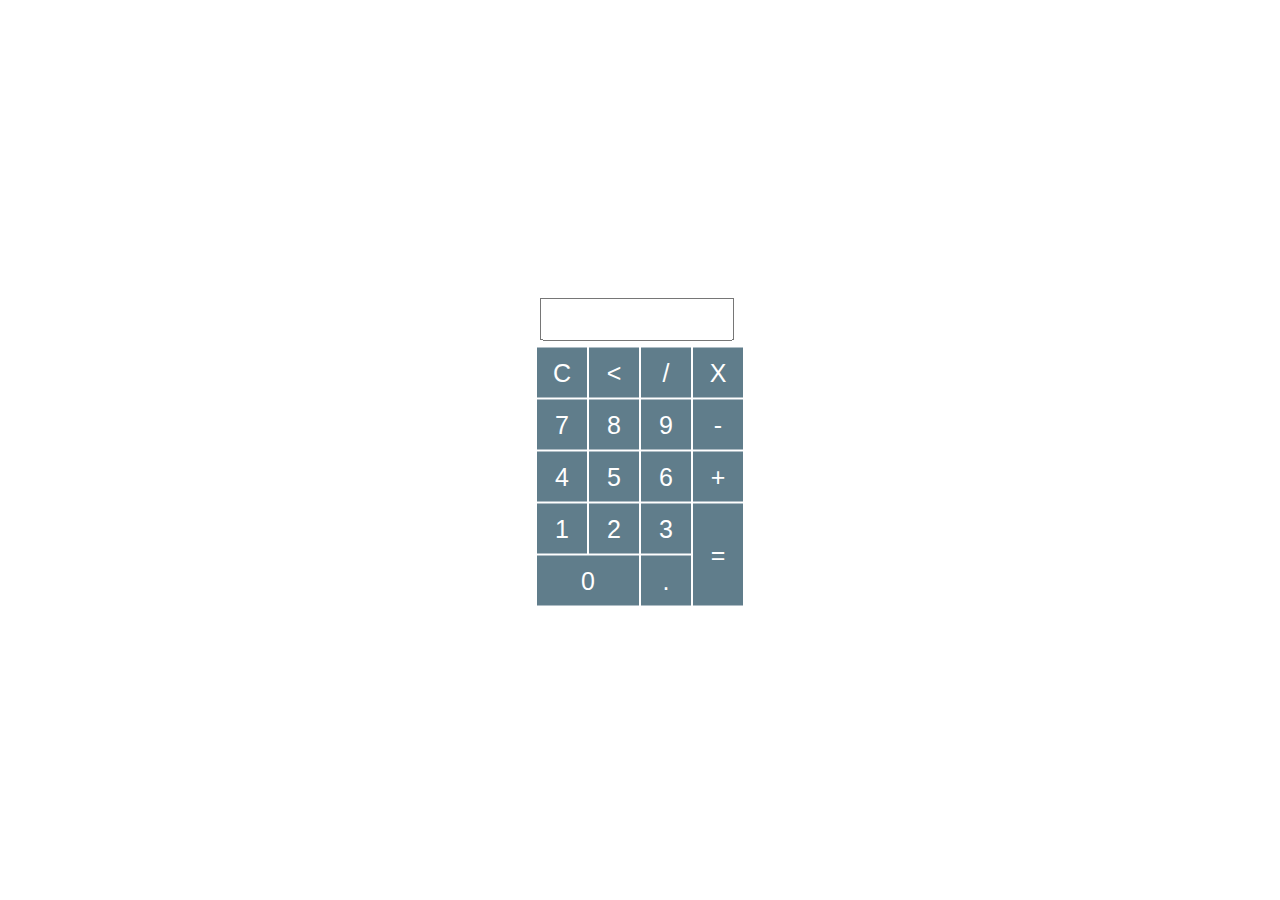
<file: calculator/calculator.html>
<!DOCTYPE html>
<!--
Basic online displayed calculator
-->
<html>
    <head>
        <meta charset="UTF-8">
        <title>Basic Calculator</title>
        <script src="functions.js"></script>
        <link type="text/css" rel="stylesheet" href="styles.css">
    </head>
    <body>
        <div class="bground"></div>
        <div class="main">
            <form name="form">
                <input class="textview" name="textview">
            </form>
            <table>
                <tr>
                    <td><input class="button" type="button" value="C" onclick="clean()"></td>
                    <td><input class="button" type="button" value="<" onclick="back()"></td>
                    <td><input class="button" type="button" value="/" onclick="insert('/')"></td>
                    <td><input class="button" type="button" value="X" onclick="insert('*')"></td>
                </tr>
                <tr>
                    <td><input class="button" type="button" value="7" onclick="insert(7)"></td>
                    <td><input class="button" type="button" value="8" onclick="insert(8)"></td>
                    <td><input class="button" type="button" value="9" onclick="insert(9)"></td>
                    <td><input class="button" type="button" value="-" onclick="insert('-')"></td>
                </tr>
                <tr>
                    <td><input class="button" type="button" value="4" onclick="insert(4)"></td>
                    <td><input class="button" type="button" value="5" onclick="insert(5)"></td>
                    <td><input class="button" type="button" value="6" onclick="insert(6)"></td>
                    <td><input class="button" type="button" value="+" onclick="insert('+')"></td>
                </tr>
                <tr>
                    <td><input class="button" type="button" value="1" onclick="insert(1)"></td>
                    <td><input class="button" type="button" value="2" onclick="insert(2)"></td>
                    <td><input class="button" type="button" value="3" onclick="insert(3)"></td>
                    <td rowspan="2"><input id="equal" class="button" type="button" value="=" onclick="equal()"></td>
                </tr>
                <tr>
                    <td colspan="2"><input id="inp0" class="button" type="button" value="0" onclick="insert(0)"></td>
                    <td><input class="button" type="button" value="." onclick="insert('.')"></td>
                </tr>
            </table>
        </div>
    </body>
</html>
</file>
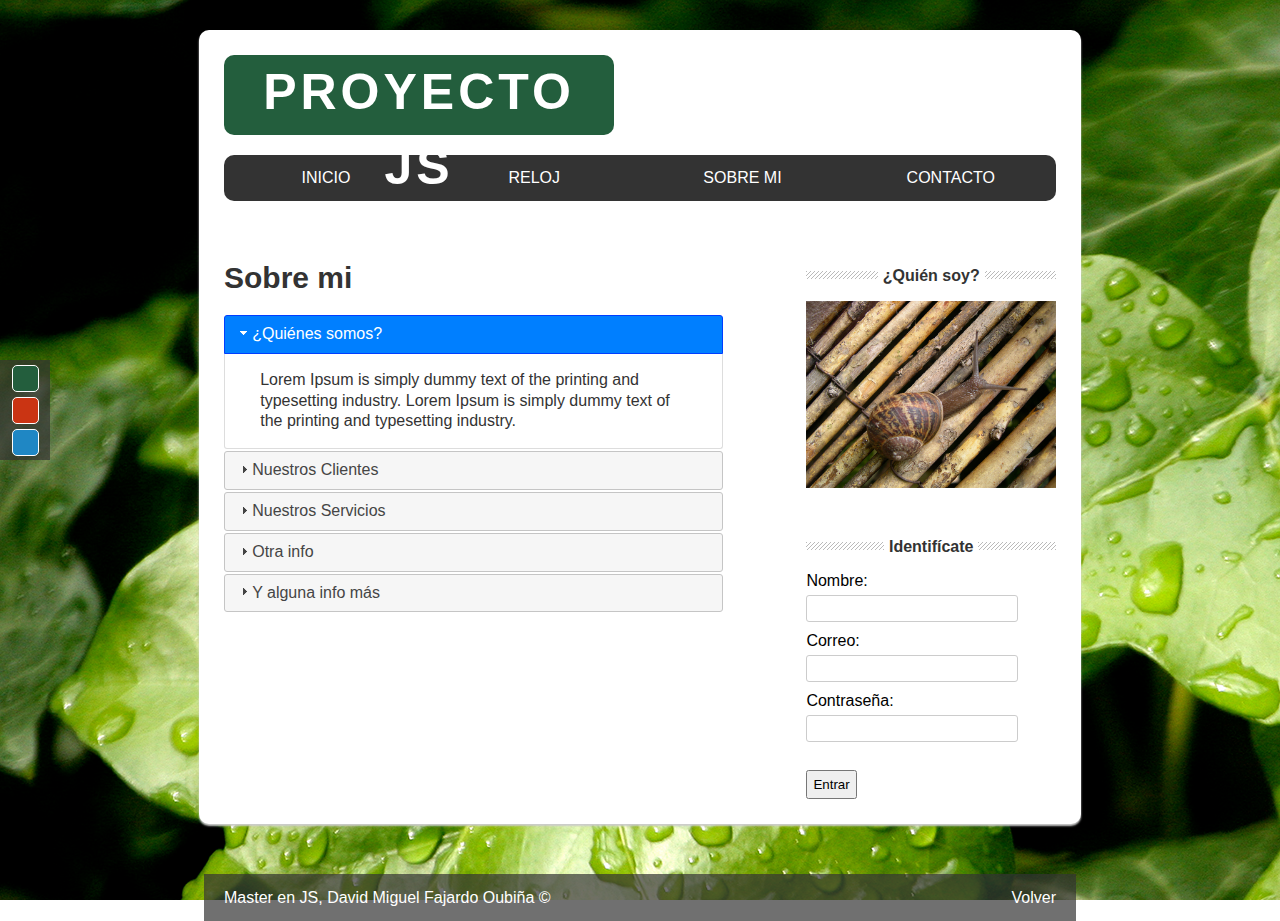
<file: project js 1/about.html>
<!DOCTYPE html>
<html lang="es">
    <head>
        <meta charset="utf-8">
        <title>Proyecto con JavaScript</title>
        <!-- Etilos CSS -->
        <link rel="stylesheet" href="css/styles.css">
        <link id="theme" rel="stylesheet">
        <!-- JQuery -->
        <script src="https://ajax.googleapis.com/ajax/libs/jquery/3.1.1/jquery.min.js"></script>
        <!-- CSS de JQuery UI -->
        <link rel="stylesheet" href="js/jquery-ui-1.12.1/jquery-ui.min.css">
        <link rel="stylesheet" href="js/jquery-ui-1.12.1/jquery-ui.structure.min.css">
        <link rel="stylesheet" href="js/jquery-ui-1.12.1/jquery-ui.theme.min.css">
        <!-- Cargar el JQuery UI -->
        <script type="text/javascript" src="js/jquery-ui-1.12.1/jquery-ui.min.js"></script>
        <!-- Mis scripts -->
        <script src="js/main.js"></script>
        <script src="js/about.js"></script>
    </head>
    <body>
        <div id="selector-theme">
            <div id="green-theme"></div>
            <div id="red-theme"></div>
            <div id="blue-theme"></div>
        </div>
        <section id="global">
            <!-- Cabecera -->
            <header>
                <div id="logo">
                    <h1>Proyecto JS</h1>
                </div>

                <div class="clearfix"></div>

                <nav id="menu">
                    <ul>
                        <li><a href="index.html">Inicio</a></li>
                        <li><a href="clock.html">Reloj</a></li>
                        <li><a href="#">Sobre mi</a></li>
                        <li><a href="contact.html">Contacto</a></li>
                    </ul>
                </nav>
            </header>
            <!-- Contenido -->
            <section id="content">
                <div id="box_about">
                   <!-- Cargar Acordeón -->
                   <h2>Sobre mi</h2>
                   <div id="tabs">
                       <h3>¿Quiénes somos?</h3>
                       <div>
                           <p>
                            Lorem Ipsum is simply dummy text of the printing and typesetting industry. Lorem Ipsum is simply dummy text of the printing and typesetting industry.
                           </p>
                       </div>

                       <h3>Nuestros Clientes</h3>
                       <div>
                           <p>
                            Lorem Ipsum is simply dummy text of the printing and typesetting industry. Lorem Ipsum is simply dummy text of the printing and typesetting industry.
                           </p>
                       </div>

                       <h3>Nuestros Servicios</h3>
                       <div>
                           <p>
                            Lorem Ipsum is simply dummy text of the printing and typesetting industry. Lorem Ipsum is simply dummy text of the printing and typesetting industry.
                           </p>
                       </div>

                       <h3>Otra info</h3>
                       <div>
                           <p>
                            Lorem Ipsum is simply dummy text of the printing and typesetting industry. Lorem Ipsum is simply dummy text of the printing and typesetting industry.
                           </p>
                       </div>

                       <h3>Y alguna info más</h3>
                       <div>
                           <p>
                            Lorem Ipsum is simply dummy text of the printing and typesetting industry. Lorem Ipsum is simply dummy text of the printing and typesetting industry.
                           </p>
                       </div>
                   </div>
                </div>
                <aside id="sidebar">
                    <div id="about">
                        <h4><span>¿Quién soy?</span></h4>
                        <img src="img/caracol.jpg" alt="caracol">
                        <p>
                        
                        </p>
                    </div>

                    <div id="login">
                        <h4><span>Identifícate</span></h4>
                        <form action="#">
                            <label for="name">Nombre: </label><br>
                            <input type="text" name="name" id="form_name"><br>

                            <label for="email">Correo: </label><br>
                            <input type="text" name="email"><br>

                            <label for="passwd">Contraseña: </label>
                            <input type="text" name="passwd"><br><br>

                            <input type="submit" value="Entrar">
                        </form>
                    </div>
                </aside>
                <div class="clearfix"></div>
            </section>
        </section>
        <footer>
            Master en JS, David Miguel Fajardo Oubiña &copy;
            <a href="#" class="goto-top">Volver</a>
        </footer>
    </body>
</html>
</file>
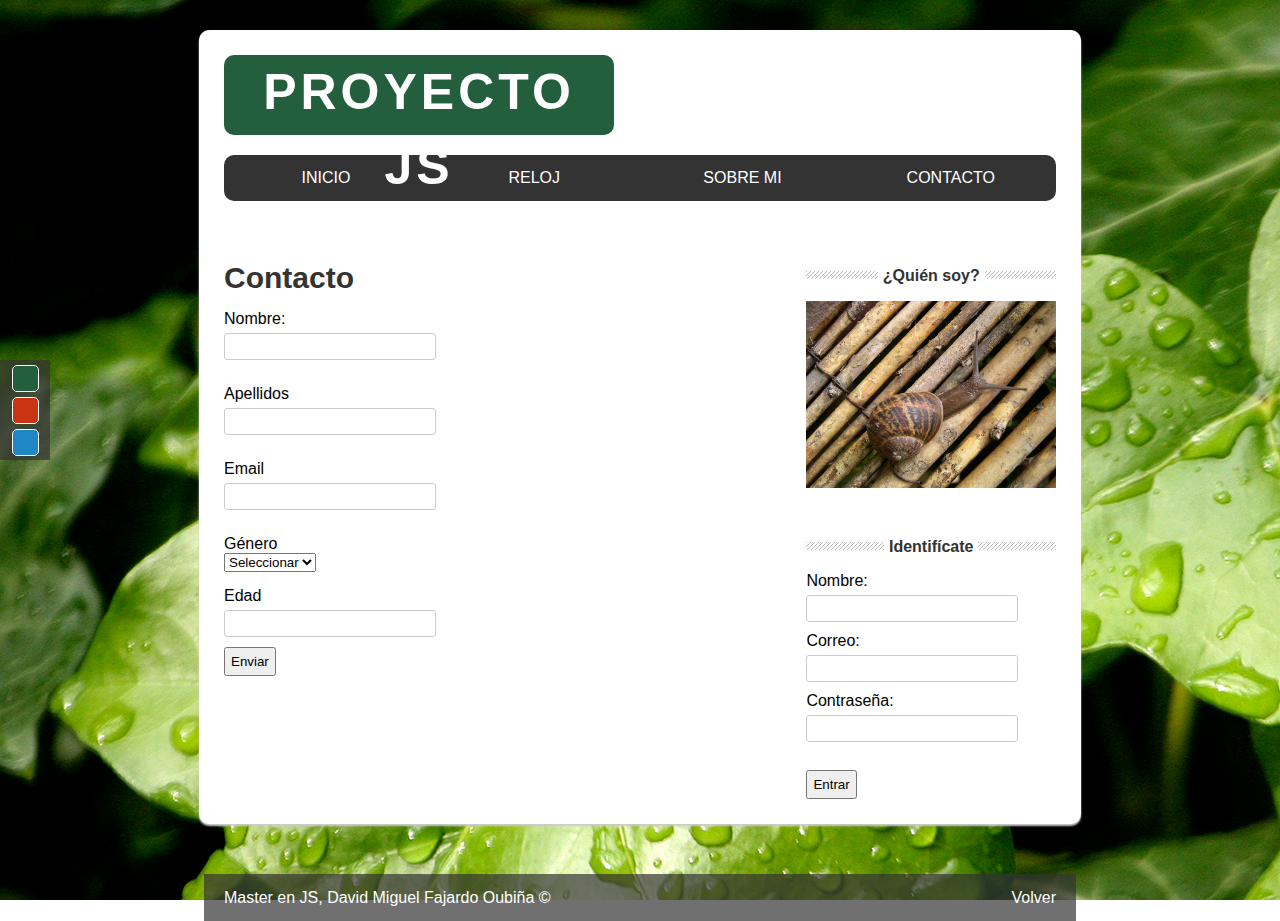
<file: project js 1/contact.html>
<!DOCTYPE html>
<html lang="es">
    <head>
        <meta charset="utf-8">
        <title>Proyecto con JavaScript</title>
        <!-- Etilos CSS -->
        <link rel="stylesheet" href="css/styles.css">
        <link id="theme" rel="stylesheet">
        <!-- JQuery -->
        <script src="https://ajax.googleapis.com/ajax/libs/jquery/3.1.1/jquery.min.js"></script>
        <!-- CSS de JQuery UI -->
        <link rel="stylesheet" href="js/jquery-ui-1.12.1/jquery-ui.min.css">
        <link rel="stylesheet" href="js/jquery-ui-1.12.1/jquery-ui.structure.min.css">
        <link rel="stylesheet" href="js/jquery-ui-1.12.1/jquery-ui.theme.min.css">
        <!-- Cargar el JQuery UI -->
        <script type="text/javascript" src="js/jquery-ui-1.12.1/jquery-ui.min.js"></script>
        <!-- Mis scripts -->
        <script src="js/main.js"></script>
        <script src="js/about.js"></script>
    </head>
    <body>
        <div id="selector-theme">
            <div id="green-theme"></div>
            <div id="red-theme"></div>
            <div id="blue-theme"></div>
        </div>
        <section id="global">
            <!-- Cabecera -->
            <header>
                <div id="logo">
                    <h1>Proyecto JS</h1>
                </div>

                <div class="clearfix"></div>

                <nav id="menu">
                    <ul>
                        <li><a href="index.html">Inicio</a></li>
                        <li><a href="clock.html">Reloj</a></li>
                        <li><a href="about.html">Sobre mi</a></li>
                        <li><a href="#">Contacto</a></li>
                    </ul>
                </nav>
            </header>
            <!-- Contenido -->
            <section id="content">
                <div id="box_about">
                    <!-- Cargar Formulario de contacto -->
                    <h2>Contacto</h2>
                    <form action="#" id="form_contact">
                        <label for="name">Nombre:</label>
                        <input type="text" name="name" id="name">

                        <label for="surname">Apellidos</label>
                        <input type="text" name="surname" id="surname">

                        <label for="email">Email</label>
                        <input type="text" name="email" id="email">

                        <label for="gender">Género</label>
                        <select name="gender" id="gender">
                            <option value="">Seleccionar</option>
                            <option value="man">Hombre</option>
                            <option value="woman">Mujer</option>
                        </select>

                        <label for="age">Edad</label>
                        <input type="text" name="age" id="age">
                        <br>
                        <input type="submit" value="Enviar">
                    </form>
                </div>
                <aside id="sidebar">
                    <div id="about">
                        <h4><span>¿Quién soy?</span></h4>
                        <img src="img/caracol.jpg" alt="caracol">
                        <p>
                        
                        </p>
                    </div>

                    <div id="login">
                        <h4><span>Identifícate</span></h4>
                        <form action="#">
                            <label for="name">Nombre: </label><br>
                            <input type="text" name="name" id="form_name"><br>

                            <label for="email">Correo: </label><br>
                            <input type="text" name="email"><br>

                            <label for="passwd">Contraseña: </label>
                            <input type="text" name="passwd"><br><br>

                            <input type="submit" value="Entrar">
                        </form>
                    </div>
                </aside>
                <div class="clearfix"></div>
            </section>
        </section>
        <footer>
            Master en JS, David Miguel Fajardo Oubiña &copy;
            <a href="#" class="goto-top">Volver</a>
        </footer>
    </body>
</html>
</file>
<file: textEditor/styles.css>
* {
    padding: 0;
    margin: 0;
}
.main {
    background: #ecf0f1;
    width: 100%;
    /* DEBUG: Set height to 100% of the body and not to a fixed px number */
    height: 900px;
    display: inline-flex;
}
#editor-textarea {
    width: 100%;
    height: 94%;
    margin: 10px;
    padding: 5px;
}
#viewer {
    background: white;
    border: 1px solid #3498db;
    width: 100%;
    height: 95%;
    margin: 10px;
}
</file>
<file: calculator/styles.css>
* {
    margin: 0px;
    padding: 0px;
}
.button {
    width: 50px;
    height: 50px;
    font-size: 25px;
    cursor: pointer;
    background: #607d8b;
    border: none;
    color: white;
}
.textview {
    width: 180px;
    margin: 5px;
    padding: 5px;
    font-size: 25px;
    color: #607d8b;
}
#inp0 {
    width: 102px;
}
#equal {
    height: 102px;
}
.main {
    position: absolute;
    top: 50%;
    left: 50%;
    transform: translateX(-50%) translateY(-50%);
}
/* DEBUG: background color does not work */
.bground{
    background: linear-gradient(to right, #e91e63, #3f51b5);
    height: 100%;
}
</file>
<file: project js 1/css/styles.css>
* {
    margin: 0px;
    padding: 0px;
    list-style: none;
    /*border: 1px solid red;*/
}

.clearfix {
    float: none;
    clear: both;
}
body {
    background: url('../img/hojas.jpg');
    background-attachment: fixed;
}

#global {
    width: 65%;
    margin: 0px auto;
    margin-top: 30px;
    padding: 25px;
    background-color: white;
    box-shadow: 0px 2px 2px #ccc;
    border-radius: 10px;
}

#logo {
    font-family: Verdana, Geneva, Tahoma, sans-serif;
    font-size: 25px;
    letter-spacing: 4px;
    line-height: 75px;
    text-transform: uppercase;
    background: #235E3D;
    border-radius: 10px;
    color: white;
    text-align: center;
    width: 390px;
    height: 80px;
    margin-bottom: 20px;
    float: left;
}

#menu {
    font-family: Arial, Helvetica, sans-serif;
    background: #333;
    width: 100%;
    text-transform: uppercase;
    margin-bottom: 20px;
    border-radius: 10px;
}

#menu ul {
    line-height: 46px;
    transition: all 300ms;
}

#menu ul li {
    margin: 0px;
    height: 46px;
    width: 24.5%;
    display: inline-block;
    text-align: center;
}

#menu ul li:hover {
    background: #235E3D;
    border-radius: 10px;
}

#menu ul li a {
    display: block;
    color: white;
    text-decoration: none;
    padding-right: 30px;
    padding-left: 30px;
}

#posts {
    width: 60%;
    float: left;
    font-family: Arial, Helvetica, sans-serif;
}

.post {
    padding: 10px;
}

.post h2 {
    font-size: 30px;
    color: #333;
    font-family: Arial, Helvetica, sans-serif;
}

.post .date {
    display: block;
    color: gray;
    margin-top: 5px;
}

.post p {
    margin-top: 10px;
    margin-bottom: 20px;
    line-height: 25px;
    text-align: justify;
}

.button-more {
    padding: 15px;
    background: #235E3D;
    color: white;
    text-decoration: none;
    margin-top: 20px;
    margin-bottom: 20px;
    display: block;
    width: 70px;
    border-radius: 5px;
}

#sidebar {
    font-family: Arial, Helvetica, sans-serif;
    width: 30%;
    float: right;
}

#sidebar h4 {
    margin-top: 50px;
    margin-bottom: 20px;
    text-align: center;
    line-height: 10px;
    color: #333;
    background: url("../img/lines.png") repeat-x;
}

#sidebar h4 span {
    background: white;
    padding: 5px;
}

#sidebar img {
    width: 100%;
}

#sidebar p {
    font-size: 15px;
    text-align: justify;
}

form input[type="text"],
form input[type="email"],
form input[type="passwd"] {
    padding: 5px;
    border-radius: 3px;
    border: 1px solid  #ccc;
    width: 80%;
    margin-bottom: 10px;
    margin-top: 5px;
}

form input[type="submit"] {
    padding: 5px;
    cursor: pointer;
}

footer {
    font-family: Arial, Helvetica, sans-serif;
    color: white;
    height: 47px;
    background: rgba(51, 51, 51, 0.7);
    margin: 0px auto;
    margin-top: 50px;
    width: 65%;
    padding-left: 20px;
    padding-right: 20px;
    line-height: 47px;
}

.bx-wrapper, .bx-viewport {
    height: 300px !important;
}

#selector-theme {
    position: fixed;
    top: 40%;
    background: rgba(51, 51, 51, 0.7);
    width: 50px;
    height: 100px;
}

#green-theme,
#red-theme,
#blue-theme {
    width: 25px;
    height: 25px;
    border: 1px solid white;
    border-radius: 5px;
    display: block;
    margin: 0 auto;
    margin-top: 5px;
    margin-bottom: 5px;
    cursor: pointer;
}

#green-theme {
    background: #235E3D;
}
#red-theme {
    background: #CA3413;
}
#blue-theme {
    background: #1F87C4;
}

.goto-top {
    color: white;
    text-decoration: none;
    display: block;
    float: right;
}

#box_about {
    width: 60%;
    float: left;
    margin-top: 40px;
}

#box_about h2 {
    font-size: 30px;
    color: #333;
    font-family: Arial, Helvetica, sans-serif;
}

#tabs {
    margin-top: 20px;
}

#box_clock {
    width: 60%;
    float: left;
}
#clock {
    width: 30%;
    padding: 20px;
    margin: 0px auto;
    font-size: 30px;
    font-weight: bold;
    font-family: Arial, Helvetica, sans-serif;
    color: #333;
    border: 1px solid #333;
    border-radius: 10px;
}

#form_contact {
    width: 50%;
    margin-top: 15px;
    font-family: Arial, Helvetica, sans-serif;
}

#form_contact label {
    display: block;
    width: 100%;
    margin-top: 15px;
}
</file>
